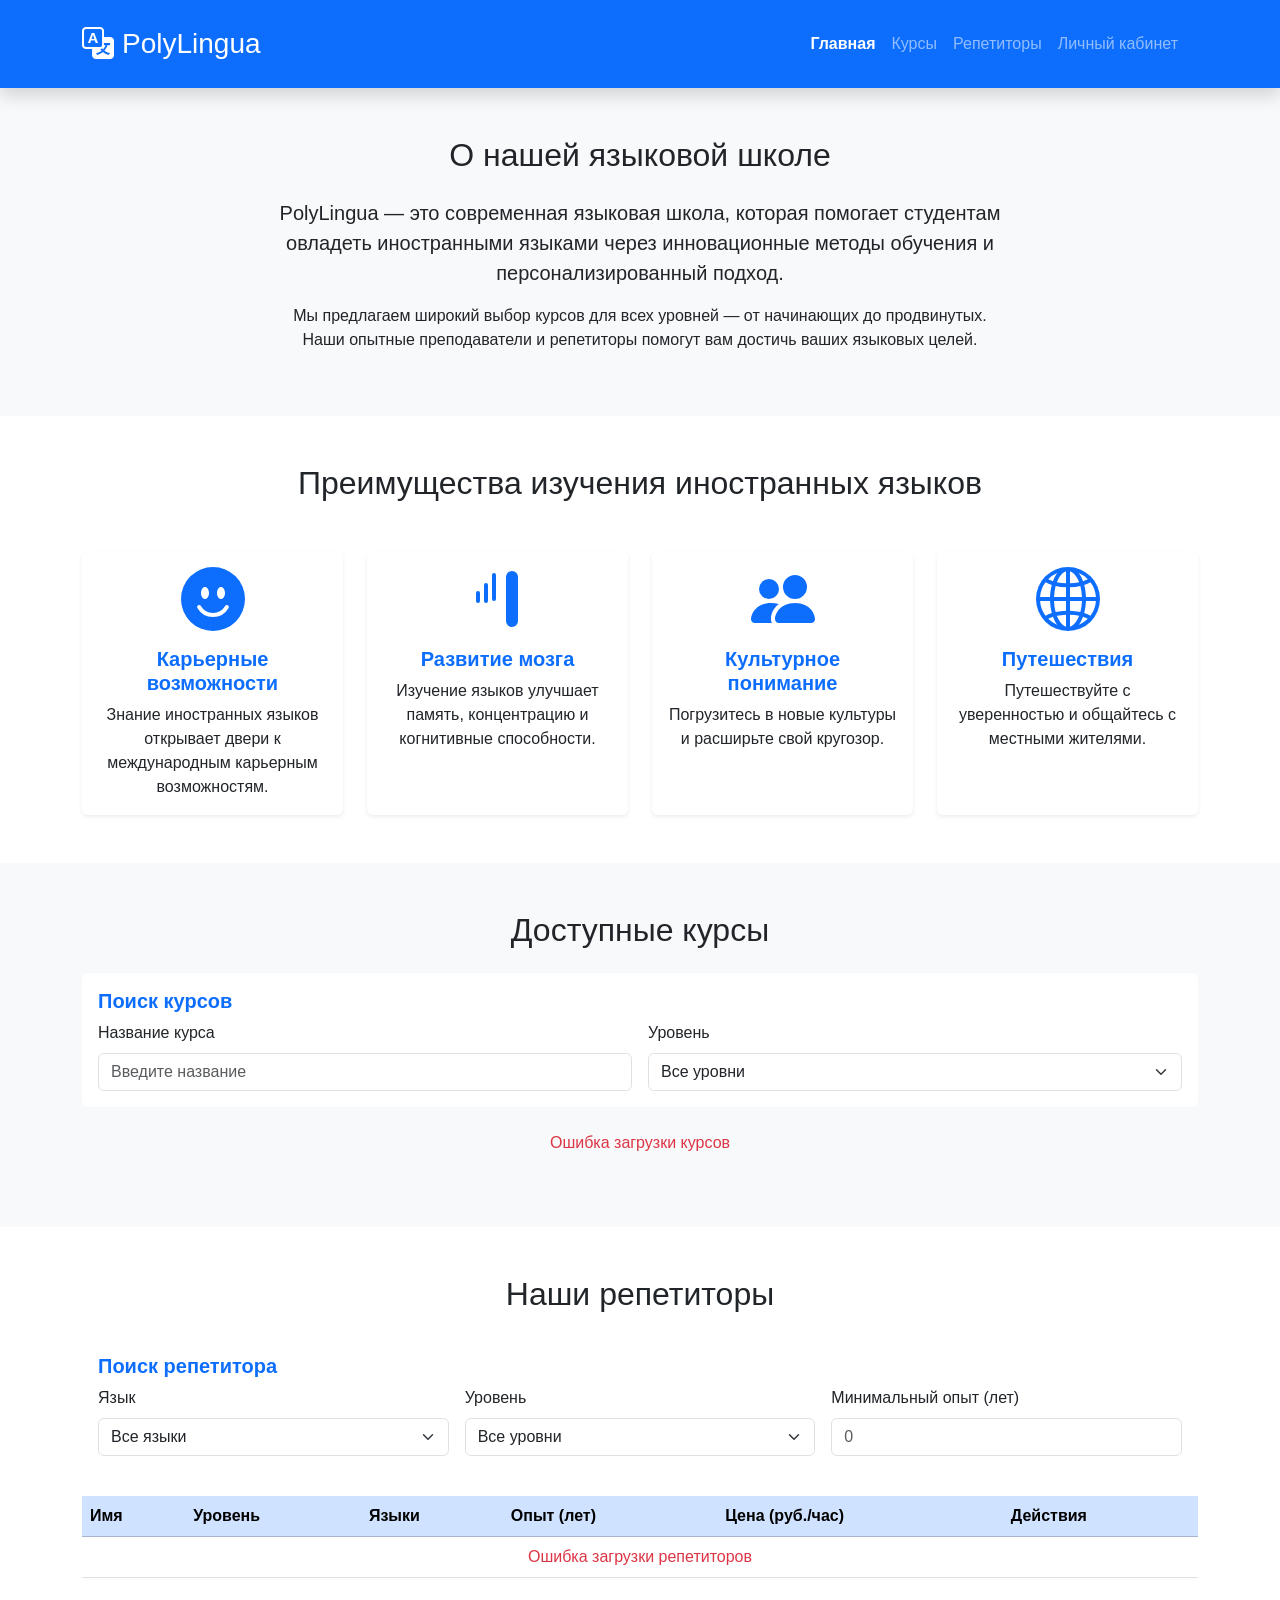
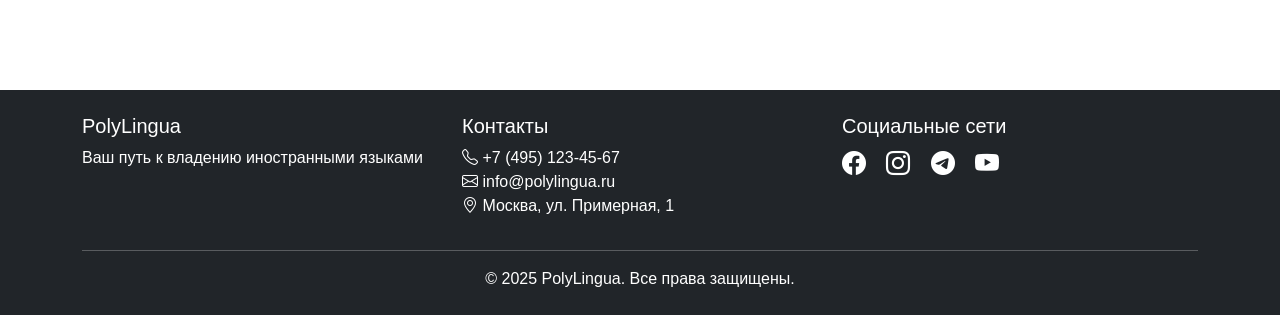
<file: index.html>
<!DOCTYPE html>
<html lang="ru">
<head>
    <meta charset="UTF-8">
    <meta name="viewport" content="width=device-width, initial-scale=1.0">
    <title>PolyLingua - Языковая школа</title>
    
    <!-- Bootstrap CSS -->
    <link href="https://cdn.jsdelivr.net/npm/bootstrap@5.3.0/dist/css/bootstrap.min.css" rel="stylesheet">
    <!-- Bootstrap Icons -->
    <link rel="stylesheet" href="https://cdn.jsdelivr.net/npm/bootstrap-icons@1.11.0/font/bootstrap-icons.css">
    <!-- Custom CSS -->
    <link rel="stylesheet" href="css/styles.css">
</head>
<body>
    <!-- Header -->
    <header class="bg-primary text-white py-3 shadow">
        <div class="container">
            <div class="row align-items-center">
                <div class="col-md-4">
                    <div class="d-flex align-items-center">
                        <i class="bi bi-translate fs-2 me-2"></i>
                        <h1 class="h3 mb-0">PolyLingua</h1>
                    </div>
                </div>
                <div class="col-md-8">
                    <nav class="navbar navbar-expand-lg navbar-dark">
                        <div class="container-fluid">
                            <button class="navbar-toggler" type="button" data-bs-toggle="collapse" data-bs-target="#navbarNav">
                                <span class="navbar-toggler-icon"></span>
                            </button>
                            <div class="collapse navbar-collapse justify-content-end" id="navbarNav">
                                <ul class="navbar-nav">
                                    <li class="nav-item">
                                        <a class="nav-link active" href="index.html">Главная</a>
                                    </li>
                                    <li class="nav-item">
                                        <a class="nav-link" href="#courses">Курсы</a>
                                    </li>
                                    <li class="nav-item">
                                        <a class="nav-link" href="#tutors">Репетиторы</a>
                                    </li>
                                    <li class="nav-item">
                                        <a class="nav-link" href="profile.html">Личный кабинет</a>
                                    </li>
                                </ul>
                            </div>
                        </div>
                    </nav>
                </div>
            </div>
        </div>
    </header>

    <!-- Alerts Container (Fixed Position) -->
    <div id="alerts-container"></div>

    <!-- About Section -->
    <section class="py-5 bg-light">
        <div class="container">
            <div class="row">
                <div class="col-lg-8 mx-auto text-center">
                    <h2 class="mb-4">О нашей языковой школе</h2>
                    <p class="lead">PolyLingua — это современная языковая школа, которая помогает студентам овладеть иностранными языками через инновационные методы обучения и персонализированный подход.</p>
                    <p>Мы предлагаем широкий выбор курсов для всех уровней — от начинающих до продвинутых. Наши опытные преподаватели и репетиторы помогут вам достичь ваших языковых целей.</p>
                </div>
            </div>
        </div>
    </section>

    <!-- Benefits Section -->
    <section class="py-5">
        <div class="container">
            <h2 class="text-center mb-5">Преимущества изучения иностранных языков</h2>
            <div class="row g-4">
                <div class="col-md-6 col-lg-3">
                    <div class="card h-100 text-center border-0 shadow-sm">
                        <div class="card-body">
                            <div class="mb-3">
                                <svg xmlns="http://www.w3.org/2000/svg" width="64" height="64" fill="#0d6efd" viewBox="0 0 16 16">
                                    <path d="M8 16A8 8 0 1 0 8 0a8 8 0 0 0 0 16zM7 6.5C7 7.328 6.552 8 6 8s-1-.672-1-1.5S5.448 5 6 5s1 .672 1 1.5zM4.285 9.567a.5.5 0 0 1 .683.183A3.498 3.498 0 0 0 8 11.5a3.498 3.498 0 0 0 3.032-1.75.5.5 0 1 1 .866.5A4.498 4.498 0 0 1 8 12.5a4.498 4.498 0 0 1-3.898-2.25.5.5 0 0 1 .183-.683zM10 8c-.552 0-1-.672-1-1.5S9.448 5 10 5s1 .672 1 1.5S10.552 8 10 8z"/>
                                </svg>
                            </div>
                            <h5 class="card-title">Карьерные возможности</h5>
                            <p class="card-text">Знание иностранных языков открывает двери к международным карьерным возможностям.</p>
                        </div>
                    </div>
                </div>
                <div class="col-md-6 col-lg-3">
                    <div class="card h-100 text-center border-0 shadow-sm">
                        <div class="card-body">
                            <div class="mb-3">
                                <svg xmlns="http://www.w3.org/2000/svg" width="64" height="64" fill="#0d6efd" viewBox="0 0 16 16">
                                    <path d="M7.5 2a.5.5 0 0 0-1 0v6a.5.5 0 0 0 1 0V2z"/>
                                    <path d="M5.5 4.5a.5.5 0 0 0-1 0v4a.5.5 0 0 0 1 0v-4z"/>
                                    <path d="M3.5 6.5a.5.5 0 0 0-1 0v2a.5.5 0 0 0 1 0v-2z"/>
                                    <path d="M13 2.5a1.5 1.5 0 0 0-3 0v11a1.5 1.5 0 0 0 3 0v-11z"/>
                                </svg>
                            </div>
                            <h5 class="card-title">Развитие мозга</h5>
                            <p class="card-text">Изучение языков улучшает память, концентрацию и когнитивные способности.</p>
                        </div>
                    </div>
                </div>
                <div class="col-md-6 col-lg-3">
                    <div class="card h-100 text-center border-0 shadow-sm">
                        <div class="card-body">
                            <div class="mb-3">
                                <svg xmlns="http://www.w3.org/2000/svg" width="64" height="64" fill="#0d6efd" viewBox="0 0 16 16">
                                    <path d="M7 14s-1 0-1-1 1-4 5-4 5 3 5 4-1 1-1 1H7zm4-6a3 3 0 1 0 0-6 3 3 0 0 0 0 6z"/>
                                    <path fill-rule="evenodd" d="M5.216 14A2.238 2.238 0 0 1 5 13c0-1.355.68-2.75 1.936-3.72A6.325 6.325 0 0 0 5 9c-4 0-5 3-5 4s1 1 1 1h4.216z"/>
                                    <path d="M4.5 8a2.5 2.5 0 1 0 0-5 2.5 2.5 0 0 0 0 5z"/>
                                </svg>
                            </div>
                            <h5 class="card-title">Культурное понимание</h5>
                            <p class="card-text">Погрузитесь в новые культуры и расширьте свой кругозор.</p>
                        </div>
                    </div>
                </div>
                <div class="col-md-6 col-lg-3">
                    <div class="card h-100 text-center border-0 shadow-sm">
                        <div class="card-body">
                            <div class="mb-3">
                                <svg xmlns="http://www.w3.org/2000/svg" width="64" height="64" fill="#0d6efd" viewBox="0 0 16 16">
                                    <path d="M0 8a8 8 0 1 1 16 0A8 8 0 0 1 0 8zm7.5-6.923c-.67.204-1.335.82-1.887 1.855-.143.268-.276.56-.395.872.705.157 1.472.257 2.282.287V1.077zM4.249 3.539c.142-.384.304-.744.481-1.078a6.7 6.7 0 0 1 .597-.933A7.01 7.01 0 0 0 3.051 3.05c.362.184.763.349 1.198.49zM3.509 7.5c.036-1.07.188-2.087.436-3.008a9.124 9.124 0 0 1-1.565-.667A6.964 6.964 0 0 0 1.018 7.5h2.49zm1.4-2.741a12.344 12.344 0 0 0-.4 2.741H7.5V5.091c-.91-.03-1.783-.145-2.591-.332zM8.5 5.09V7.5h2.99a12.342 12.342 0 0 0-.399-2.741c-.808.187-1.681.301-2.591.332zM4.51 8.5c.035.987.176 1.914.399 2.741A13.612 13.612 0 0 1 7.5 10.91V8.5H4.51zm3.99 0v2.409c.91.03 1.783.145 2.591.332.223-.827.364-1.754.4-2.741H8.5zm-3.282 3.696c.12.312.252.604.395.872.552 1.035 1.218 1.65 1.887 1.855V11.91c-.81.03-1.577.13-2.282.287zm.11 2.276a6.696 6.696 0 0 1-.598-.933 8.853 8.853 0 0 1-.481-1.079 8.38 8.38 0 0 0-1.198.49 7.01 7.01 0 0 0 2.276 1.522zm-1.383-2.964A13.36 13.36 0 0 1 3.508 8.5h-2.49a6.963 6.963 0 0 0 1.362 3.675c.47-.258.995-.482 1.565-.667zm6.728 2.964a7.009 7.009 0 0 0 2.275-1.521 8.376 8.376 0 0 0-1.197-.49 8.853 8.853 0 0 1-.481 1.078 6.688 6.688 0 0 1-.597.933zM8.5 11.909v3.014c.67-.204 1.335-.82 1.887-1.855.143-.268.276-.56.395-.872A12.63 12.63 0 0 0 8.5 11.91zm3.555-.401c.57.185 1.095.409 1.565.667A6.963 6.963 0 0 0 14.982 8.5h-2.49a13.36 13.36 0 0 1-.437 3.008zM14.982 7.5a6.963 6.963 0 0 0-1.362-3.675c-.47.258-.995.482-1.565.667.248.92.4 1.938.437 3.008h2.49zM11.27 2.461c.177.334.339.694.482 1.078a8.368 8.368 0 0 0 1.196-.49 7.01 7.01 0 0 0-2.275-1.52c.218.283.418.597.597.932zm-.488 1.343a7.765 7.765 0 0 0-.395-.872C9.835 1.897 9.17 1.282 8.5 1.077V4.09c.81-.03 1.577-.13 2.282-.287z"/>
                                </svg>
                            </div>
                            <h5 class="card-title">Путешествия</h5>
                            <p class="card-text">Путешествуйте с уверенностью и общайтесь с местными жителями.</p>
                        </div>
                    </div>
                </div>
            </div>
        </div>
    </section>

    <!-- Courses Section -->
    <section id="courses" class="py-5 bg-light">
        <div class="container">
            <h2 class="text-center mb-4">Доступные курсы</h2>
            
            <!-- Course Search Form -->
            <div class="card mb-4">
                <div class="card-body">
                    <h5 class="card-title">Поиск курсов</h5>
                    <form id="course-search-form" class="row g-3">
                        <div class="col-md-6">
                            <label for="course-name-search" class="form-label">Название курса</label>
                            <input type="text" class="form-control" id="course-name-search" placeholder="Введите название">
                        </div>
                        <div class="col-md-6">
                            <label for="course-level-search" class="form-label">Уровень</label>
                            <select class="form-select" id="course-level-search">
                                <option value="">Все уровни</option>
                                <option value="Beginner">Начальный</option>
                                <option value="Intermediate">Средний</option>
                                <option value="Advanced">Продвинутый</option>
                            </select>
                        </div>
                    </form>
                </div>
            </div>

            <!-- Courses List -->
            <div id="courses-list" class="row g-4">
                <div class="col-12 text-center">
                    <div class="spinner-border text-primary" role="status">
                        <span class="visually-hidden">Загрузка...</span>
                    </div>
                </div>
            </div>

            <!-- Courses Pagination -->
            <div id="courses-pagination" class="mt-4"></div>
        </div>
    </section>

    <!-- Tutors Section -->
    <section id="tutors" class="py-5">
        <div class="container">
            <h2 class="text-center mb-4">Наши репетиторы</h2>
            
            <!-- Tutor Search Form -->
            <div class="card mb-4">
                <div class="card-body">
                    <h5 class="card-title">Поиск репетитора</h5>
                    <form id="tutor-search-form" class="row g-3">
                        <div class="col-md-4">
                            <label for="tutor-language-search" class="form-label">Язык</label>
                            <select class="form-select" id="tutor-language-search">
                                <option value="">Все языки</option>
                            </select>
                        </div>
                        <div class="col-md-4">
                            <label for="tutor-level-search" class="form-label">Уровень</label>
                            <select class="form-select" id="tutor-level-search">
                                <option value="">Все уровни</option>
                                <option value="Beginner">Начальный</option>
                                <option value="Intermediate">Средний</option>
                                <option value="Advanced">Продвинутый</option>
                            </select>
                        </div>
                        <div class="col-md-4">
                            <label for="tutor-experience-search" class="form-label">Минимальный опыт (лет)</label>
                            <input type="number" class="form-control" id="tutor-experience-search" min="0" placeholder="0">
                        </div>
                    </form>
                </div>
            </div>

            <!-- Tutors Table -->
            <div class="table-responsive">
                <table class="table table-hover">
                    <thead class="table-primary">
                        <tr>
                            <th>Имя</th>
                            <th>Уровень</th>
                            <th>Языки</th>
                            <th>Опыт (лет)</th>
                            <th>Цена (руб./час)</th>
                            <th>Действия</th>
                        </tr>
                    </thead>
                    <tbody id="tutors-list">
                        <tr>
                            <td colspan="6" class="text-center">
                                <div class="spinner-border text-primary" role="status">
                                    <span class="visually-hidden">Загрузка...</span>
                                </div>
                            </td>
                        </tr>
                    </tbody>
                </table>
            </div>
        </div>
    </section>

    <!-- Footer -->
    <footer class="bg-dark text-white py-4 mt-5">
        <div class="container">
            <div class="row">
                <div class="col-md-4">
                    <h5>PolyLingua</h5>
                    <p>Ваш путь к владению иностранными языками</p>
                </div>
                <div class="col-md-4">
                    <h5>Контакты</h5>
                    <p>
                        <i class="bi bi-telephone"></i> +7 (495) 123-45-67<br>
                        <i class="bi bi-envelope"></i> info@polylingua.ru<br>
                        <i class="bi bi-geo-alt"></i> Москва, ул. Примерная, 1
                    </p>
                </div>
                <div class="col-md-4">
                    <h5>Социальные сети</h5>
                    <a href="#" class="text-white me-3"><i class="bi bi-facebook fs-4"></i></a>
                    <a href="#" class="text-white me-3"><i class="bi bi-instagram fs-4"></i></a>
                    <a href="#" class="text-white me-3"><i class="bi bi-telegram fs-4"></i></a>
                    <a href="#" class="text-white"><i class="bi bi-youtube fs-4"></i></a>
                </div>
            </div>
            <hr class="bg-white">
            <div class="text-center">
                <p class="mb-0">&copy; 2025 PolyLingua. Все права защищены.</p>
            </div>
        </div>
    </footer>

    <!-- Order Modal -->
    <div class="modal fade" id="orderModal" tabindex="-1">
        <div class="modal-dialog modal-lg">
            <div class="modal-content">
                <div class="modal-header">
                    <h5 class="modal-title" id="orderModalTitle">Оформление заявки</h5>
                    <button type="button" class="btn-close" data-bs-dismiss="modal"></button>
                </div>
                <div class="modal-body">
                    <form id="order-form">
                        <input type="hidden" id="order-id">
                        <input type="hidden" id="order-course-id">
                        <input type="hidden" id="order-tutor-id">
                        
                        <div class="mb-3">
                            <label for="order-course-name" class="form-label">Курс / Репетитор</label>
                            <input type="text" class="form-control" id="order-course-name" readonly>
                        </div>

                        <div class="mb-3">
                            <label for="order-teacher-name" class="form-label">Преподаватель</label>
                            <input type="text" class="form-control" id="order-teacher-name" readonly>
                        </div>

                        <div class="row">
                            <div class="col-md-6 mb-3">
                                <label for="order-date" class="form-label">Дата начала</label>
                                <input type="date" class="form-control" id="order-date" required>
                            </div>
                            <div class="col-md-6 mb-3">
                                <label for="order-time" class="form-label">Время начала</label>
                                <select class="form-select" id="order-time" required disabled>
                                    <option value="">Сначала выберите дату</option>
                                </select>
                            </div>
                        </div>

                        <div class="mb-3">
                            <label for="order-duration" class="form-label">Продолжительность курса</label>
                            <input type="text" class="form-control" id="order-duration" readonly>
                        </div>

                        <div class="mb-3">
                            <label for="order-persons" class="form-label">Количество студентов</label>
                            <input type="number" class="form-control" id="order-persons" min="1" max="20" value="1" required>
                        </div>

                        <div class="mb-3">
                            <label class="form-label">Дополнительные опции</label>
                            <div class="form-check">
                                <input class="form-check-input" type="checkbox" id="option-supplementary">
                                <label class="form-check-label" for="option-supplementary">
                                    Дополнительные учебные материалы (+2000 руб. на студента)
                                </label>
                            </div>
                            <div class="form-check">
                                <input class="form-check-input" type="checkbox" id="option-personalized">
                                <label class="form-check-label" for="option-personalized">
                                    Индивидуальные занятия (+1500 руб. в неделю)
                                </label>
                            </div>
                            <div class="form-check">
                                <input class="form-check-input" type="checkbox" id="option-excursions">
                                <label class="form-check-label" for="option-excursions">
                                    Культурные экскурсии (+25%)
                                </label>
                            </div>
                            <div class="form-check">
                                <input class="form-check-input" type="checkbox" id="option-assessment">
                                <label class="form-check-label" for="option-assessment">
                                    Оценка уровня владения языком (+300 руб.)
                                </label>
                            </div>
                            <div class="form-check">
                                <input class="form-check-input" type="checkbox" id="option-interactive">
                                <label class="form-check-label" for="option-interactive">
                                    Доступ к интерактивной онлайн-платформе (+50%)
                                </label>
                            </div>
                        </div>

                        <div id="auto-options-info" class="alert alert-info" style="display: none;">
                            <strong>Применены автоматические опции:</strong>
                            <ul id="auto-options-list" class="mb-0"></ul>
                        </div>

                        <div class="mb-3">
                            <label class="form-label fw-bold">Общая стоимость:</label>
                            <div class="fs-4 text-primary" id="order-total-price">0 руб.</div>
                        </div>
                    </form>
                </div>
                <div class="modal-footer">
                    <button type="button" class="btn btn-secondary" data-bs-dismiss="modal">Отмена</button>
                    <button type="button" class="btn btn-primary" id="submit-order-btn">Отправить</button>
                </div>
            </div>
        </div>
    </div>

    <!-- Bootstrap JS -->
    <script src="https://cdn.jsdelivr.net/npm/bootstrap@5.3.0/dist/js/bootstrap.bundle.min.js"></script>

    <script src="js/config.js"></script>
    <script src="js/api.js"></script>
    <script src="js/utils.js"></script>
    <script src="js/main.js"></script>
</body>
</html>
</file>
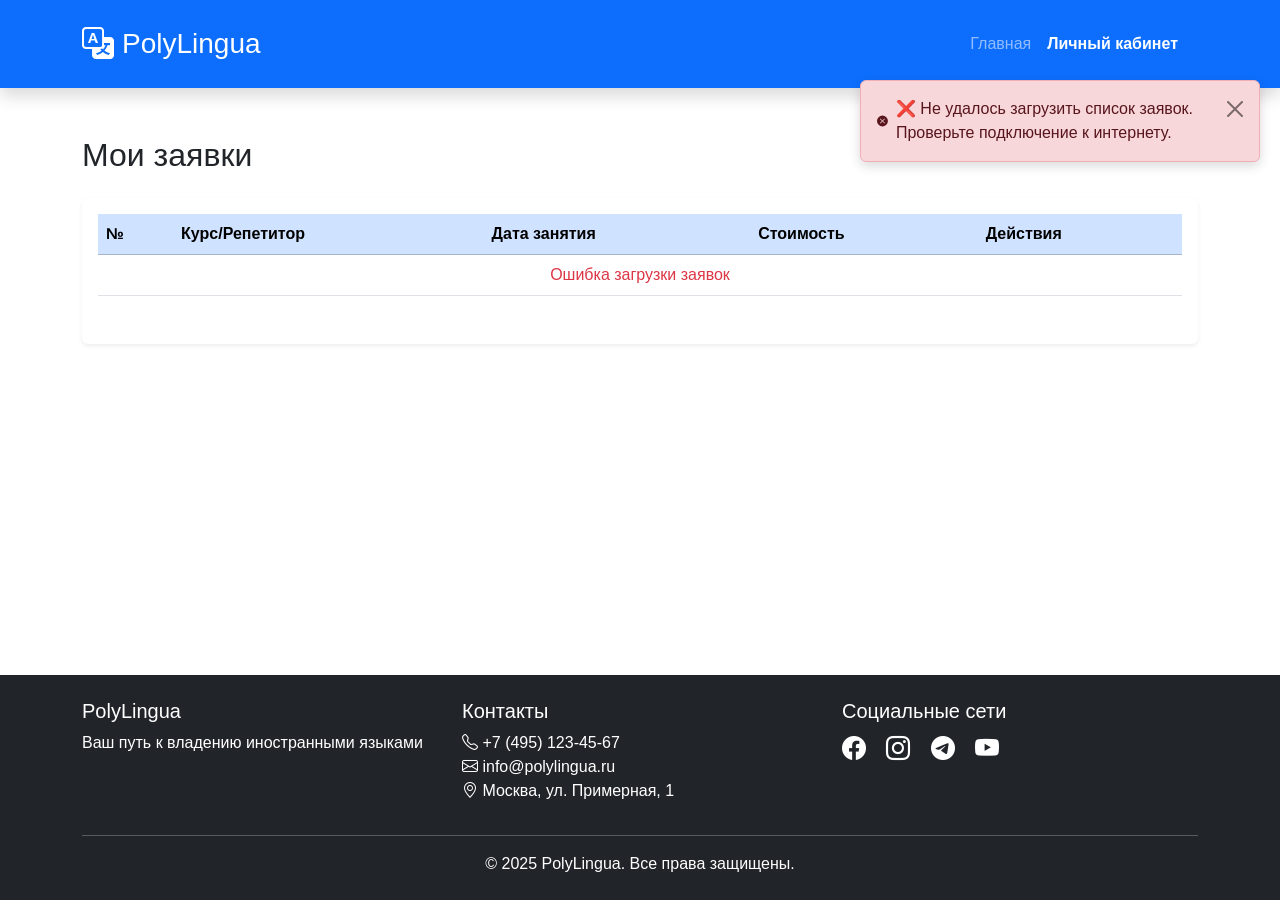
<file: profile.html>
<!DOCTYPE html>
<html lang="ru">
<head>
    <meta charset="UTF-8">
    <meta name="viewport" content="width=device-width, initial-scale=1.0">
    <title>Личный кабинет - PolyLingua</title>
    
    <!-- Bootstrap CSS -->
    <link href="https://cdn.jsdelivr.net/npm/bootstrap@5.3.0/dist/css/bootstrap.min.css" rel="stylesheet">
    <!-- Bootstrap Icons -->
    <link rel="stylesheet" href="https://cdn.jsdelivr.net/npm/bootstrap-icons@1.11.0/font/bootstrap-icons.css">
    <!-- Custom CSS -->
    <link rel="stylesheet" href="css/styles.css">
</head>
<body>
    <!-- Header -->
    <header class="bg-primary text-white py-3 shadow">
        <div class="container">
            <div class="row align-items-center">
                <div class="col-md-4">
                    <div class="d-flex align-items-center">
                        <i class="bi bi-translate fs-2 me-2"></i>
                        <h1 class="h3 mb-0">PolyLingua</h1>
                    </div>
                </div>
                <div class="col-md-8">
                    <nav class="navbar navbar-expand-lg navbar-dark">
                        <div class="container-fluid">
                            <button class="navbar-toggler" type="button" data-bs-toggle="collapse" data-bs-target="#navbarNav">
                                <span class="navbar-toggler-icon"></span>
                            </button>
                            <div class="collapse navbar-collapse justify-content-end" id="navbarNav">
                                <ul class="navbar-nav">
                                    <li class="nav-item">
                                        <a class="nav-link" href="index.html">Главная</a>
                                    </li>
                                    <li class="nav-item">
                                        <a class="nav-link active" href="profile.html">Личный кабинет</a>
                                    </li>
                                </ul>
                            </div>
                        </div>
                    </nav>
                </div>
            </div>
        </div>
    </header>

    <!-- Alerts Container (Fixed Position) -->
    <div id="alerts-container"></div>

    <!-- Main Content -->
    <main class="container my-5">
        <h2 class="mb-4">Мои заявки</h2>

        <!-- Orders Table -->
        <div class="card shadow-sm">
            <div class="card-body">
                <div class="table-responsive">
                    <table class="table table-hover">
                        <thead class="table-primary">
                            <tr>
                                <th>№</th>
                                <th>Курс/Репетитор</th>
                                <th>Дата занятия</th>
                                <th>Стоимость</th>
                                <th>Действия</th>
                            </tr>
                        </thead>
                        <tbody id="orders-list">
                            <tr>
                                <td colspan="5" class="text-center">
                                    <div class="spinner-border text-primary" role="status">
                                        <span class="visually-hidden">Загрузка...</span>
                                    </div>
                                </td>
                            </tr>
                        </tbody>
                    </table>
                </div>

                <!-- Empty State -->
                <div id="empty-state" class="text-center py-5" style="display: none;">
                    <i class="bi bi-inbox fs-1 text-muted"></i>
                    <h4 class="mt-3">У вас пока нет заявок</h4>
                    <p class="text-muted">Перейдите на главную страницу, чтобы выбрать курс или репетитора</p>
                    <a href="index.html" class="btn btn-primary">Перейти к курсам</a>
                </div>

                <!-- Orders Pagination -->
                <div id="orders-pagination" class="mt-3"></div>
            </div>
        </div>
    </main>

    <!-- Footer -->
    <footer class="bg-dark text-white py-4 mt-5">
        <div class="container">
            <div class="row">
                <div class="col-md-4">
                    <h5>PolyLingua</h5>
                    <p>Ваш путь к владению иностранными языками</p>
                </div>
                <div class="col-md-4">
                    <h5>Контакты</h5>
                    <p>
                        <i class="bi bi-telephone"></i> +7 (495) 123-45-67<br>
                        <i class="bi bi-envelope"></i> info@polylingua.ru<br>
                        <i class="bi bi-geo-alt"></i> Москва, ул. Примерная, 1
                    </p>
                </div>
                <div class="col-md-4">
                    <h5>Социальные сети</h5>
                    <a href="#" class="text-white me-3"><i class="bi bi-facebook fs-4"></i></a>
                    <a href="#" class="text-white me-3"><i class="bi bi-instagram fs-4"></i></a>
                    <a href="#" class="text-white me-3"><i class="bi bi-telegram fs-4"></i></a>
                    <a href="#" class="text-white"><i class="bi bi-youtube fs-4"></i></a>
                </div>
            </div>
            <hr class="bg-white">
            <div class="text-center">
                <p class="mb-0">&copy; 2025 PolyLingua. Все права защищены.</p>
            </div>
        </div>
    </footer>

    <!-- View Order Details Modal -->
    <div class="modal fade" id="viewOrderModal" tabindex="-1">
        <div class="modal-dialog">
            <div class="modal-content">
                <div class="modal-header">
                    <h5 class="modal-title">Детали заявки</h5>
                    <button type="button" class="btn-close" data-bs-dismiss="modal"></button>
                </div>
                <div class="modal-body" id="order-details-content">
                    <!-- Content will be populated by JavaScript -->
                </div>
                <div class="modal-footer">
                    <button type="button" class="btn btn-secondary" data-bs-dismiss="modal">Закрыть</button>
                </div>
            </div>
        </div>
    </div>

    <!-- Edit Order Modal -->
    <div class="modal fade" id="editOrderModal" tabindex="-1">
        <div class="modal-dialog modal-lg">
            <div class="modal-content">
                <div class="modal-header">
                    <h5 class="modal-title">Редактирование заявки</h5>
                    <button type="button" class="btn-close" data-bs-dismiss="modal"></button>
                </div>
                <div class="modal-body">
                    <form id="edit-order-form">
                        <input type="hidden" id="edit-order-id">
                        <input type="hidden" id="edit-course-id">
                        <input type="hidden" id="edit-tutor-id">
                        
                        <div class="mb-3">
                            <label for="edit-course-name" class="form-label">Курс / Репетитор</label>
                            <input type="text" class="form-control" id="edit-course-name" readonly>
                        </div>

                        <div class="row">
                            <div class="col-md-6 mb-3">
                                <label for="edit-date" class="form-label">Дата начала</label>
                                <input type="date" class="form-control" id="edit-date" required>
                            </div>
                            <div class="col-md-6 mb-3">
                                <label for="edit-time" class="form-label">Время начала</label>
                                <input type="time" class="form-control" id="edit-time" required>
                            </div>
                        </div>

                        <div class="mb-3">
                            <label for="edit-persons" class="form-label">Количество студентов</label>
                            <input type="number" class="form-control" id="edit-persons" min="1" max="20" required>
                        </div>

                        <div class="mb-3">
                            <label for="edit-duration" class="form-label">Продолжительность (часов)</label>
                            <input type="number" class="form-control" id="edit-duration" min="1" required>
                        </div>

                        <div class="mb-3">
                            <label class="form-label">Дополнительные опции</label>
                            <div class="form-check">
                                <input class="form-check-input" type="checkbox" id="edit-supplementary">
                                <label class="form-check-label" for="edit-supplementary">
                                    Дополнительные учебные материалы
                                </label>
                            </div>
                            <div class="form-check">
                                <input class="form-check-input" type="checkbox" id="edit-personalized">
                                <label class="form-check-label" for="edit-personalized">
                                    Индивидуальные занятия
                                </label>
                            </div>
                            <div class="form-check">
                                <input class="form-check-input" type="checkbox" id="edit-excursions">
                                <label class="form-check-label" for="edit-excursions">
                                    Культурные экскурсии
                                </label>
                            </div>
                            <div class="form-check">
                                <input class="form-check-input" type="checkbox" id="edit-assessment">
                                <label class="form-check-label" for="edit-assessment">
                                    Оценка уровня владения языком
                                </label>
                            </div>
                            <div class="form-check">
                                <input class="form-check-input" type="checkbox" id="edit-interactive">
                                <label class="form-check-label" for="edit-interactive">
                                    Доступ к интерактивной онлайн-платформе
                                </label>
                            </div>
                        </div>

                        <div class="mb-3">
                            <label for="edit-price" class="form-label">Общая стоимость (руб.)</label>
                            <input type="number" class="form-control" id="edit-price" min="0" required>
                        </div>
                    </form>
                </div>
                <div class="modal-footer">
                    <button type="button" class="btn btn-secondary" data-bs-dismiss="modal">Отмена</button>
                    <button type="button" class="btn btn-primary" id="save-order-btn">Сохранить</button>
                </div>
            </div>
        </div>
    </div>

    <!-- Delete Confirmation Modal -->
    <div class="modal fade" id="deleteOrderModal" tabindex="-1">
        <div class="modal-dialog">
            <div class="modal-content">
                <div class="modal-header">
                    <h5 class="modal-title">Подтверждение удаления</h5>
                    <button type="button" class="btn-close" data-bs-dismiss="modal"></button>
                </div>
                <div class="modal-body">
                    <p>Вы уверены, что хотите удалить заявку?</p>
                </div>
                <div class="modal-footer">
                    <button type="button" class="btn btn-secondary" data-bs-dismiss="modal">Нет</button>
                    <button type="button" class="btn btn-danger" id="confirm-delete-btn">Да</button>
                </div>
            </div>
        </div>
    </div>

    <!-- Bootstrap JS -->
    <script src="https://cdn.jsdelivr.net/npm/bootstrap@5.3.0/dist/js/bootstrap.bundle.min.js"></script>
    <!-- Custom Scripts -->
    <script src="js/config.js"></script>
    <script src="js/api.js"></script>
    <script src="js/utils.js"></script>
    <script src="js/profile.js"></script>
</body>
</html>
</file>
<file: css/styles.css>
/* Custom Styles for PolyLingua Language School */

/* General Styles */
body {
    font-family: 'Segoe UI', Tahoma, Geneva, Verdana, sans-serif;
    min-height: 100vh;
    display: flex;
    flex-direction: column;
}

main {
    flex: 1;
}

/* Header Styles */
header {
    position: sticky;
    top: 0;
    z-index: 1000;
}

/* Card Hover Effects */
.card {
    transition: transform 0.2s, box-shadow 0.2s;
}

.card:hover {
    transform: translateY(-5px);
    box-shadow: 0 0.5rem 1rem rgba(0, 0, 0, 0.15) !important;
}

/* Table Row Hover */
.table-hover tbody tr {
    transition: background-color 0.2s;
}

/* Selected Tutor Row */
.table-primary {
    background-color: rgba(13, 110, 253, 0.2) !important;
}

/* Button Group Spacing */
.btn-group-sm .btn {
    padding: 0.25rem 0.5rem;
}

/* Modal Custom Styles */
.modal-header {
    background-color: #0d6efd;
    color: white;
}

.modal-header .btn-close {
    filter: invert(1);
}

/* Alerts Container */
#alerts-container {
    position: fixed;
    top: 80px;
    right: 20px;
    z-index: 9999;
    max-width: 400px;
    width: 100%;
}

#alerts-container .alert {
    margin-bottom: 10px;
    animation: slideInRight 0.3s ease-out;
    box-shadow: 0 4px 12px rgba(0, 0, 0, 0.15);
}

@keyframes slideInRight {
    from {
        transform: translateX(100%);
        opacity: 0;
    }
    to {
        transform: translateX(0);
        opacity: 1;
    }
}

@keyframes slideOutRight {
    from {
        transform: translateX(0);
        opacity: 1;
    }
    to {
        transform: translateX(100%);
        opacity: 0;
    }
}

.alert.fade-out {
    animation: slideOutRight 0.3s ease-in forwards;
}

/* Mobile adjustments for alerts */
@media (max-width: 768px) {
    #alerts-container {
        top: 70px;
        right: 10px;
        left: 10px;
        max-width: none;
    }
}

/* Pagination */
.pagination {
    margin-top: 1rem;
}

.pagination .page-link {
    color: #0d6efd;
}

.pagination .page-item.active .page-link {
    background-color: #0d6efd;
    border-color: #0d6efd;
}

/* Footer Styles */
footer {
    margin-top: auto;
}

footer a {
    text-decoration: none;
    transition: opacity 0.2s;
}

footer a:hover {
    opacity: 0.7;
}

/* Loading Spinner */
.spinner-border {
    width: 3rem;
    height: 3rem;
}

/* Form Styles */
.form-label {
    font-weight: 500;
}

.form-control:focus,
.form-select:focus {
    border-color: #0d6efd;
    box-shadow: 0 0 0 0.25rem rgba(13, 110, 253, 0.25);
}

/* Benefits Section Icons */
.bi {
    display: inline-block;
}

/* Course Cards */
.card-title {
    color: #0d6efd;
    font-weight: 600;
}

/* Table Responsive */
@media (max-width: 768px) {
    .table-responsive {
        font-size: 0.875rem;
    }
    
    .btn-group-sm .btn {
        padding: 0.125rem 0.25rem;
        font-size: 0.75rem;
    }
}

/* Auto Options Info */
#auto-options-info {
    background-color: #cff4fc;
    border-color: #b6effb;
}

/* Empty State */
#empty-state i {
    font-size: 5rem;
}

/* Price Display */
#order-total-price {
    font-weight: 700;
}

/* Navbar Links */
.navbar-nav .nav-link {
    transition: color 0.2s;
}

.navbar-nav .nav-link:hover {
    color: rgba(255, 255, 255, 0.8) !important;
}

.navbar-nav .nav-link.active {
    font-weight: 600;
}

/* Search Form Cards */
.card {
    border: none;
}

/* Smooth Transitions */
* {
    transition-property: background-color, border-color, color, fill, stroke, opacity, box-shadow, transform;
    transition-duration: 0.2s;
    transition-timing-function: ease-in-out;
}

/* Remove transition from specific elements */
.modal,
.modal-backdrop,
.alert,
input,
select,
textarea {
    transition: none;
}

/* Course and Tutor Cards Styling */
.card-footer {
    border-top: 1px solid rgba(0, 0, 0, 0.125);
}

.card-body ul {
    font-size: 0.9rem;
}

/* Price Highlight */
.text-primary.fs-5 {
    font-weight: 600;
}

/* Button Hover Effects */
.btn {
    transition: all 0.2s;
}

.btn:hover {
    transform: translateY(-2px);
    box-shadow: 0 0.25rem 0.5rem rgba(0, 0, 0, 0.15);
}

.btn:active {
    transform: translateY(0);
}

/* Checkbox Styles */
.form-check-input:checked {
    background-color: #0d6efd;
    border-color: #0d6efd;
}

/* Order Number Badge */
.badge {
    font-size: 0.875rem;
}

/* Details List Styling */
.modal-body strong {
    color: #495057;
}

.modal-body ul {
    margin-top: 0.5rem;
}

/* Responsive Adjustments */
@media (max-width: 576px) {
    h1, .h1 {
        font-size: 1.5rem;
    }
    
    h2, .h2 {
        font-size: 1.25rem;
    }
    
    .card-body {
        padding: 1rem;
    }
    
    .modal-dialog {
        margin: 0.5rem;
    }
}

/* Custom Scrollbar */
::-webkit-scrollbar {
    width: 10px;
}

::-webkit-scrollbar-track {
    background: #f1f1f1;
}

::-webkit-scrollbar-thumb {
    background: #888;
    border-radius: 5px;
}

::-webkit-scrollbar-thumb:hover {
    background: #555;
}
</file>
